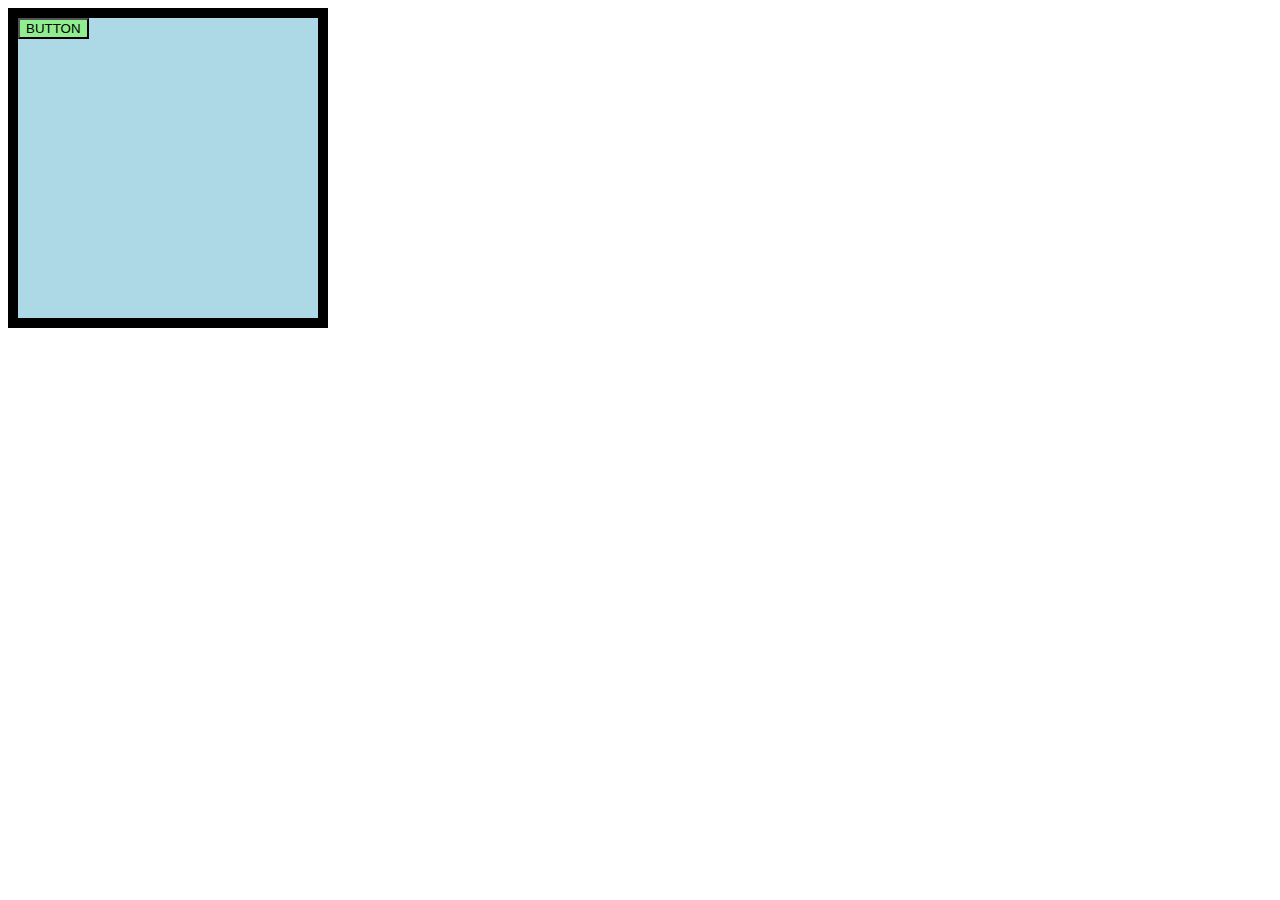
<file: random_Practice/index.html>
<!DOCTYPE html>

<head>
    <title>Random Practicing</title>
    <link rel="stylesheet" href="style.css">
</head>
<body>
    <div class="div"><button id="button">BUTTON</button></div>
    
    <script src="app.js"></script>
</body>
</file>
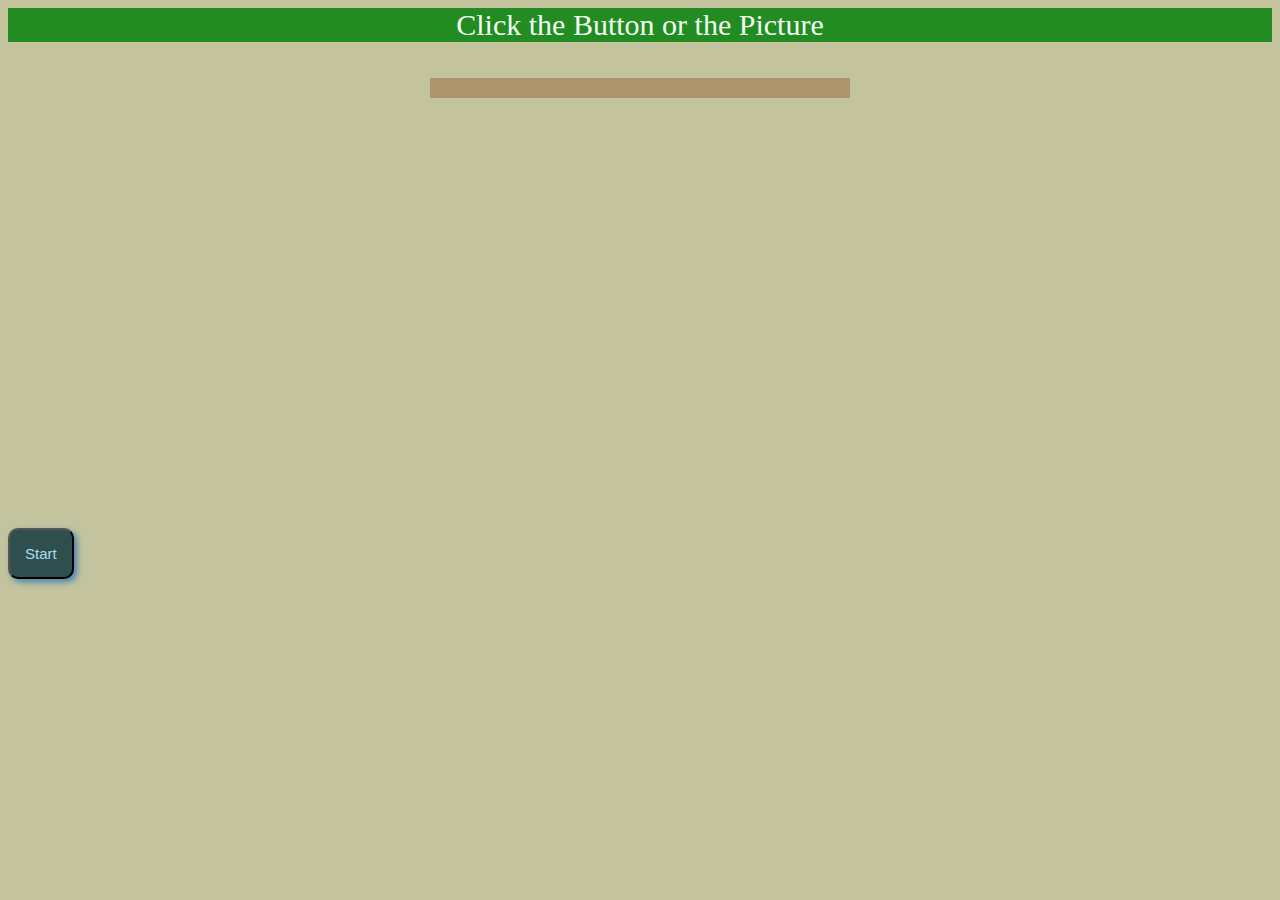
<file: projects/Pre_Course/index.html>
<!DOCTYPE html>
<html lang="en">
<head>
    <meta charset="UTF-8">
    <meta name="viewport" content="width=device-width, initial-scale=1.0">
    <meta http-equiv="X-UA-Compatible" content="ie=edge">
    <title>Pre-Project Page</title>
    <link rel="stylesheet" href="style.css">
</head>
<body>
    <header class="topPage">Click the Button or the Picture</header>
    <br><br> 
    <div id="picBoxDiv"> 
        <img id="picBox" onclick="picButton()">
        <p id="caption"></p>
    </div>
    <div>
        <button id="button" onclick="clickButton()">Start</button>
    </div>

    <script src="app.js"></script>
</body>
</html>
</file>
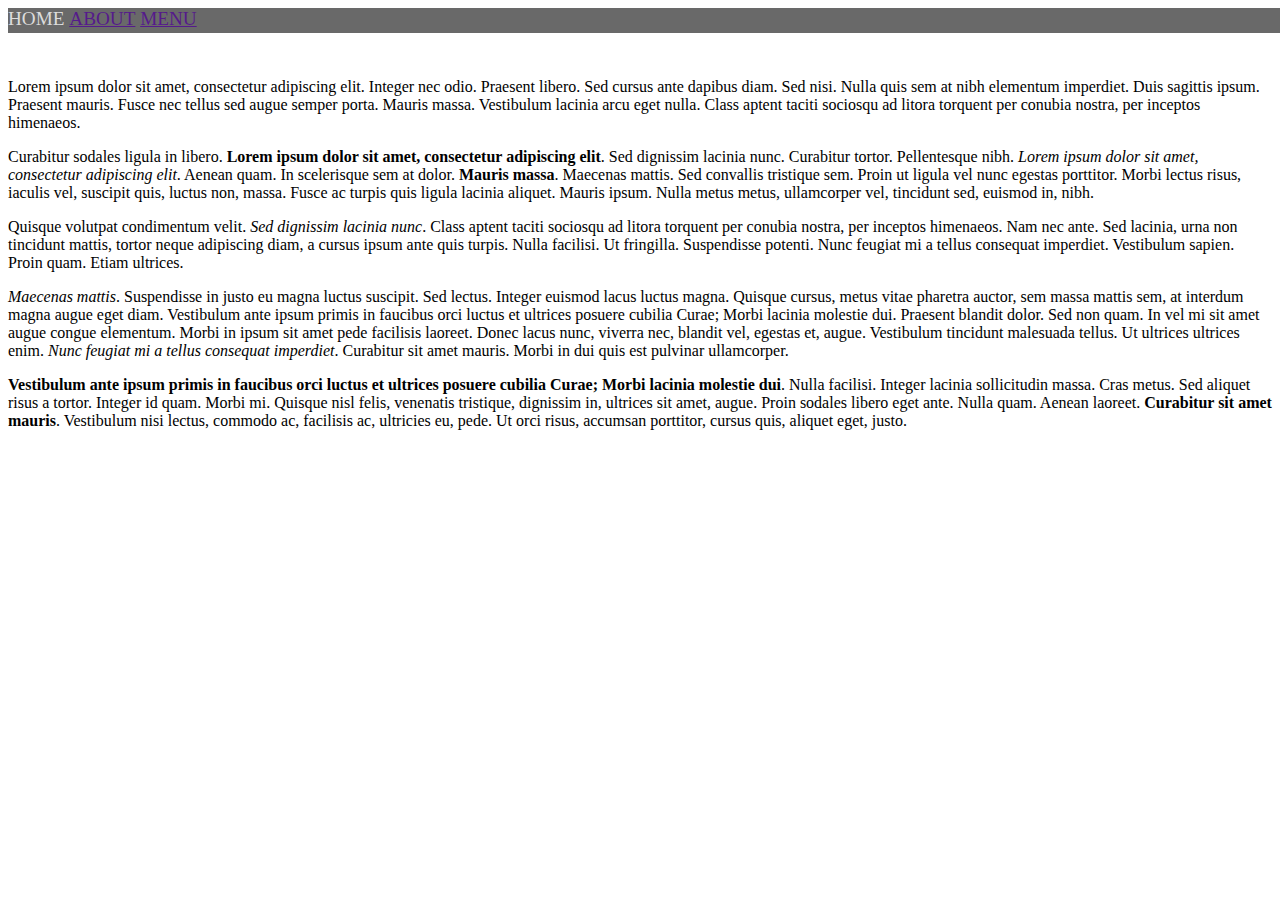
<file: exercises/mod_0/blog_post/index.html>
<!DOCTYPE html>
<head>
    <title>
        Blog Post Exercise
    </title>
    <link rel="stylesheet" href="styles.css">
</head>
<body>
    <div class="navbar">
        <a href=""><div class="home">HOME</div></a>
        <div class="about"><a href="">ABOUT</a></div>
        <div class="menu"><a href="">MENU</a></div>
    </div>
    <header>
    </header><br><br><br>

    <p>Lorem ipsum dolor sit amet, consectetur adipiscing elit. Integer nec odio. Praesent libero. Sed cursus ante dapibus diam. Sed nisi. Nulla quis sem at nibh elementum imperdiet. Duis sagittis ipsum. Praesent mauris. Fusce nec tellus sed augue semper porta. Mauris massa. Vestibulum lacinia arcu eget nulla. Class aptent taciti sociosqu ad litora torquent per conubia nostra, per inceptos himenaeos. </p>

    <p>Curabitur sodales ligula in libero. <b>Lorem ipsum dolor sit amet, consectetur adipiscing elit</b>. Sed dignissim lacinia nunc. Curabitur tortor. Pellentesque nibh. <i>Lorem ipsum dolor sit amet, consectetur adipiscing elit</i>. Aenean quam. In scelerisque sem at dolor. <b>Mauris massa</b>. Maecenas mattis. Sed convallis tristique sem. Proin ut ligula vel nunc egestas porttitor. Morbi lectus risus, iaculis vel, suscipit quis, luctus non, massa. Fusce ac turpis quis ligula lacinia aliquet. Mauris ipsum. Nulla metus metus, ullamcorper vel, tincidunt sed, euismod in, nibh. </p>
    
    <p>Quisque volutpat condimentum velit. <i>Sed dignissim lacinia nunc</i>. Class aptent taciti sociosqu ad litora torquent per conubia nostra, per inceptos himenaeos. Nam nec ante. Sed lacinia, urna non tincidunt mattis, tortor neque adipiscing diam, a cursus ipsum ante quis turpis. Nulla facilisi. Ut fringilla. Suspendisse potenti. Nunc feugiat mi a tellus consequat imperdiet. Vestibulum sapien. Proin quam. Etiam ultrices. </p>
    
    <p><i>Maecenas mattis</i>. Suspendisse in justo eu magna luctus suscipit. Sed lectus. Integer euismod lacus luctus magna. Quisque cursus, metus vitae pharetra auctor, sem massa mattis sem, at interdum magna augue eget diam. Vestibulum ante ipsum primis in faucibus orci luctus et ultrices posuere cubilia Curae; Morbi lacinia molestie dui. Praesent blandit dolor. Sed non quam. In vel mi sit amet augue congue elementum. Morbi in ipsum sit amet pede facilisis laoreet. Donec lacus nunc, viverra nec, blandit vel, egestas et, augue. Vestibulum tincidunt malesuada tellus. Ut ultrices ultrices enim. <i>Nunc feugiat mi a tellus consequat imperdiet</i>. Curabitur sit amet mauris. Morbi in dui quis est pulvinar ullamcorper. </p>
    
    <p><b>Vestibulum ante ipsum primis in faucibus orci luctus et ultrices posuere cubilia Curae; Morbi lacinia molestie dui</b>. Nulla facilisi. Integer lacinia sollicitudin massa. Cras metus. Sed aliquet risus a tortor. Integer id quam. Morbi mi. Quisque nisl felis, venenatis tristique, dignissim in, ultrices sit amet, augue. Proin sodales libero eget ante. Nulla quam. Aenean laoreet. <b>Curabitur sit amet mauris</b>. Vestibulum nisi lectus, commodo ac, facilisis ac, ultricies eu, pede. Ut orci risus, accumsan porttitor, cursus quis, aliquet eget, justo. </p>
    
    
</body>
</file>
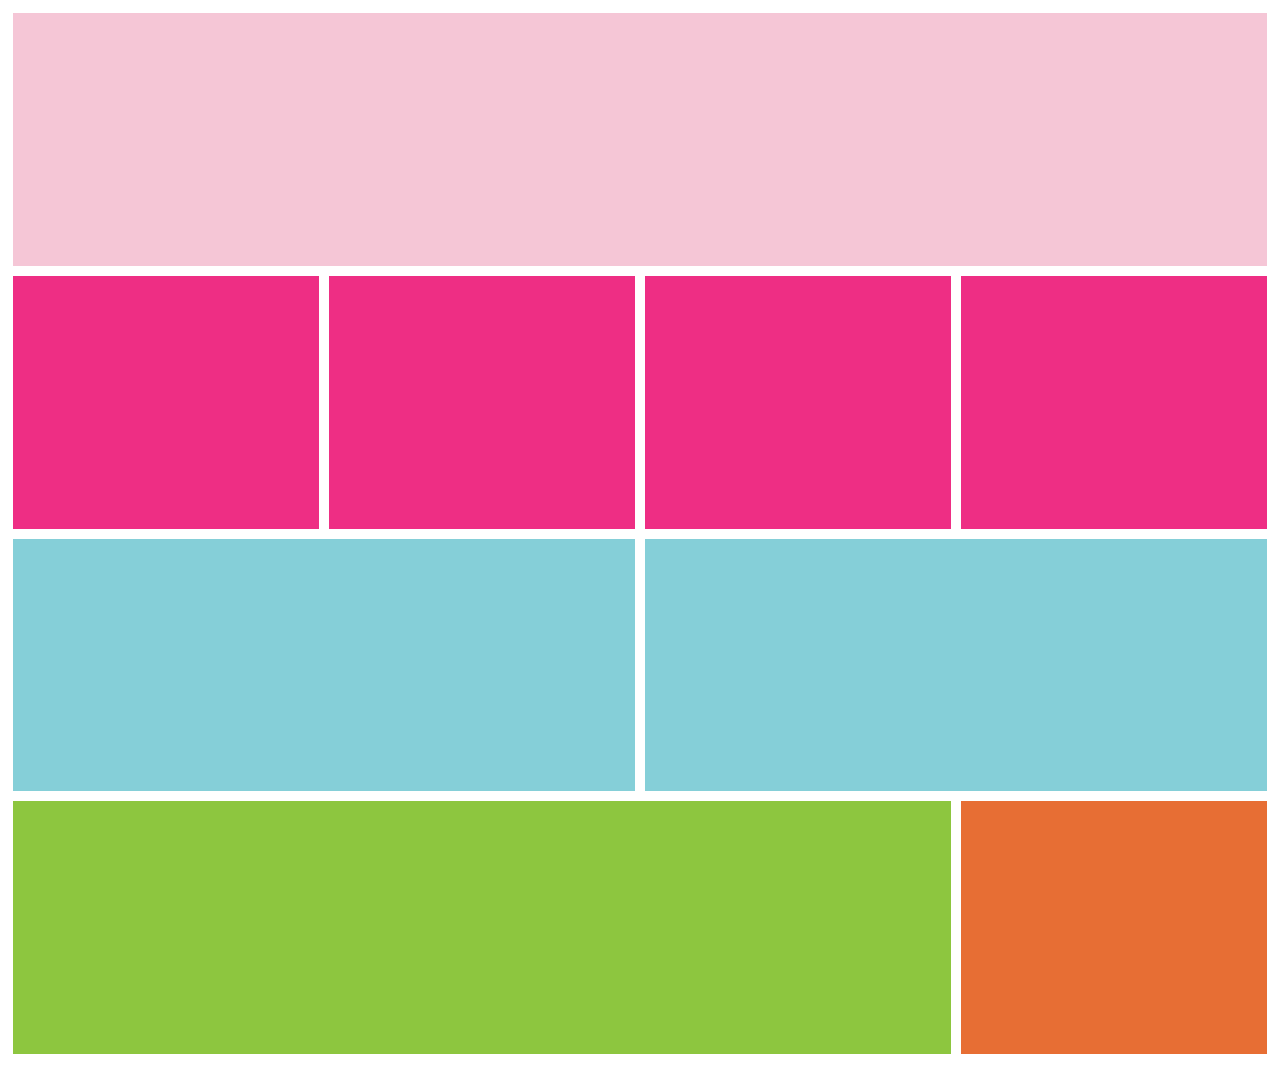
<file: exercises/mod_0/color_grid_from_scratch/index.html>
<!DOCTYPE html>
<head>
    <title>
        color grid
    </title>
    <link rel="stylesheet" href="style.css">
</head>
<Body>
    <div id=lightpinkbox></div><br>
    <div id=pinkbox></div>
    <div id=pinkbox></div>
    <div id=pinkbox></div>
    <div id=pinkbox></div><br>
    <div id=bluebox></div>
    <div id=bluebox></div><br>
    <div id=greenbox></div>
    <div id=orangebox></div>
</Body>
</file>
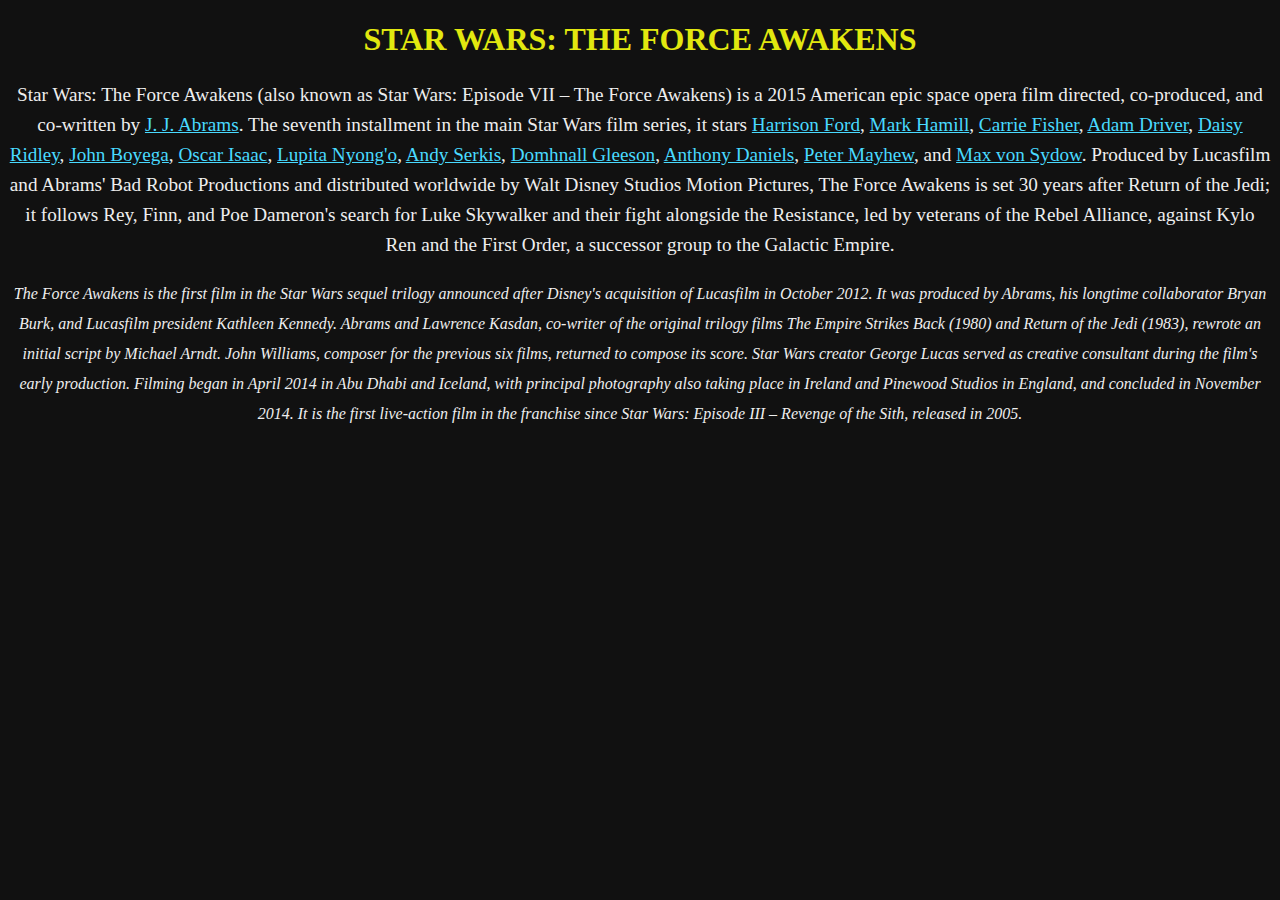
<file: exercises/mod_0/css-wars/index.html>
<!DOCTYPE html>
<html lang="en">
<head>
    <meta charset="UTF-8">
    <title>Selectorize</title>
    <link rel="stylesheet" type="text/css" href="styles.css">
</head>
<body>
<!--need items to change with tags-->
<section>

    <h1>STAR WARS: THE FORCE AWAKENS</h1>
    <p>Star Wars: The Force Awakens (also known as Star Wars: Episode VII – The Force Awakens) is a 2015 American epic
        space opera film directed, co-produced, and co-written by <span class="credits">J. J. Abrams</span>. The seventh
        installment in the main Star
        Wars film series, it stars <span class="credits">Harrison Ford</span>, <span class="credits">Mark Hamill</span>,
        <span class="credits">Carrie Fisher</span>, <span class="credits">Adam Driver</span>, <span class="credits">Daisy Ridley</span>,
        <span class="credits">John Boyega</span>, <span class="credits">Oscar Isaac</span>, <span class="credits">Lupita Nyong'o</span>,
        <span class="credits">Andy Serkis</span>, <span class="credits">Domhnall Gleeson</span>, <span class="credits">Anthony Daniels</span>,
        <span class="credits">Peter Mayhew</span>, and <span class="credits">Max von Sydow</span>.
        Produced by Lucasfilm and Abrams' Bad Robot Productions and distributed worldwide by Walt Disney Studios Motion
        Pictures, The Force Awakens is set 30 years after Return of the Jedi; it follows Rey, Finn, and Poe Dameron's
        search for Luke Skywalker and their fight alongside the Resistance, led by veterans of the Rebel Alliance,
        against Kylo Ren and the First Order, a successor group to the Galactic Empire.</p>

    <p id="film-description">
        The Force Awakens is the first film in the Star Wars sequel trilogy announced after Disney's acquisition of
        Lucasfilm in October 2012. It was produced by Abrams, his longtime collaborator Bryan Burk, and Lucasfilm
        president Kathleen Kennedy. Abrams and Lawrence Kasdan, co-writer of the original trilogy films The Empire
        Strikes Back (1980) and Return of the Jedi (1983), rewrote an initial script by Michael Arndt. John Williams,
        composer for the previous six films, returned to compose its score. Star Wars creator George Lucas served as
        creative consultant during the film's early production. Filming began in April 2014 in Abu Dhabi and Iceland,
        with principal photography also taking place in Ireland and Pinewood Studios in England, and concluded in
        November 2014. It is the first live-action film in the franchise since Star Wars: Episode III – Revenge of the
        Sith, released in 2005.
    </p>
</section>
</body>
</html>
</file>
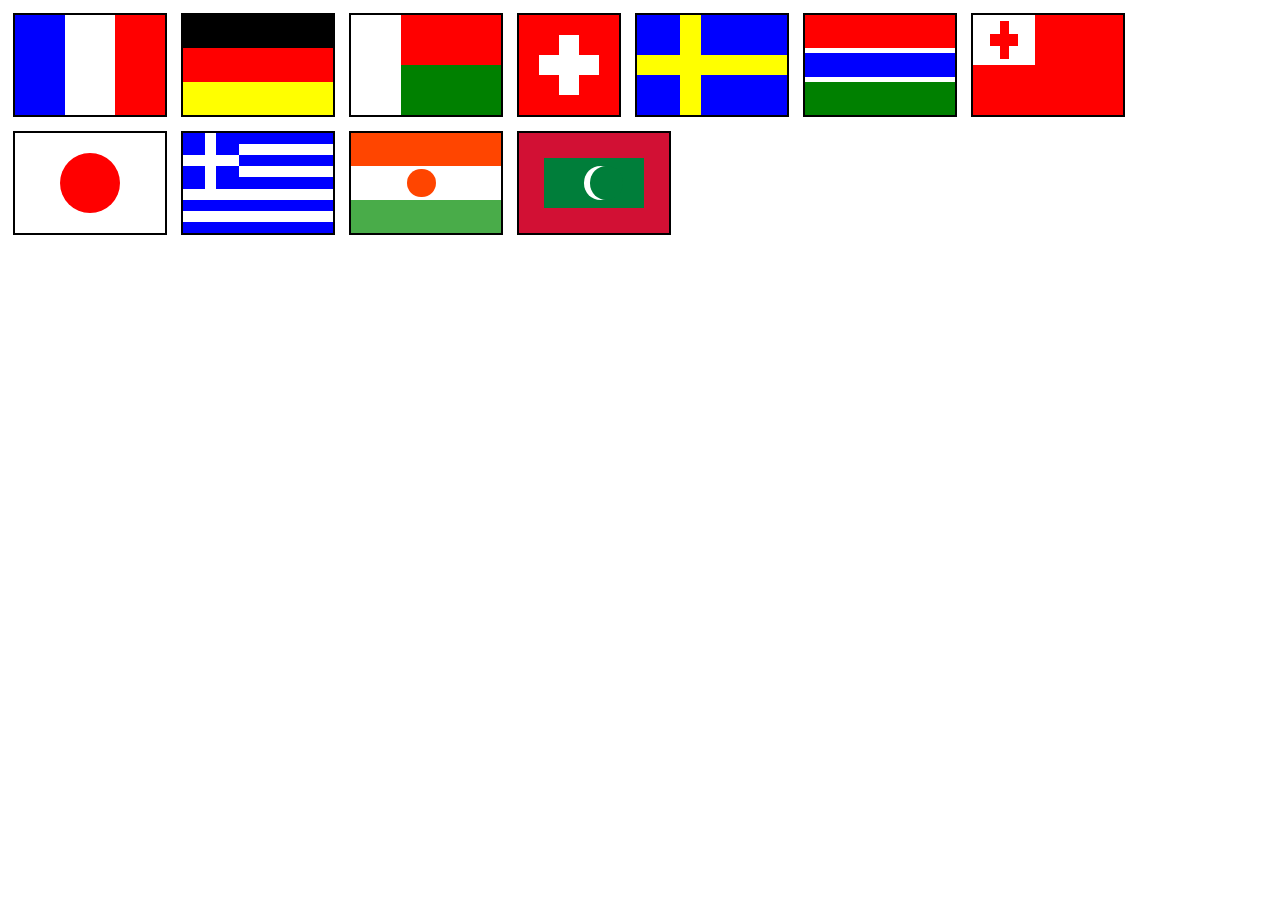
<file: exercises/mod_0/flags/index.html>
<!DOCTYPE html>
<head>
    <title>Flags Assignment</title>
    <link rel="stylesheet" href="style.css">
</head>

<body>
    
    <div class="main_div_France">
        <div id=France_blue>
        </div>
        <div id=France_red>
        </div>
    </div>
    
    <div class="main_div_Germany">
        <div id=Germany_black>
        </div>
        <div id=Germany_red>
        </div>
        <div id=Germany_yellow>
        </div>
    </div>
    
    <div class="main_div_Madagascar">
        <div id=Madagascar_white>
        </div>
        <div id=Madagascar_red>
        </div>
        <div id=Madagascar_green>
        </div>
    </div>
    
    <div class="main_div_Switzerland">
        <div id=Switzerland_White>
        </div>
        <div id=Switzerland_white>
        </div>
    </div>
    
    <div class="main_div_Sweden">
        <div id=Sweden_Yellow>
        </div>
        <div id=Sweden_yellow>
        </div>
    </div>
    
    <div class="main_div_Gambia">
        <div id=Gambia_white>
        </div>
        <div id=Gambia_red>
        </div>
        <div id=Gambia_blue>
        </div>
        <div id=Gambia_green>
        </div>
    </div>
    
    <div class="main_div_Tonga">
        <div id=Tonga_red>
        </div>
        <div id=Tonga_white>
            <div id=Tonga_red_vert>
            </div>
            <div id=Tonga_red_hor>
            </div>
        </div>
    </div>
    
    <div class="main_div_Japan">
        <div id=Japan_red>
        </div>
    </div>
    
    <div class="main_div_Greece">
        <div id=Greece_white>
        </div>
        <div id=Greece_white2>
        </div>
        <div id=Greece_white3>
        </div>
        <div id=Greece_white4>
        </div>
        <div id=Greece_blue>
            <div id=Greece_white_vert>
            </div>
            <div id=Greece_white_hor>
            </div>
        </div>
    </div>
    <div class="main_div_Niger">
        <div id=Niger_orange>
        </div>
        <div id=Niger_green>
        </div>
        <div id=Niger_circle>
        </div>
    </div>
    
    <div class="main_div_Maldives">
        <div id=Maldives_green_box>
        </div>
        <div id=Maldives_white_circle>
        </div>
        <div id=Maldives_green_circle>
        </div>
    </div>
    

</body>
</file>
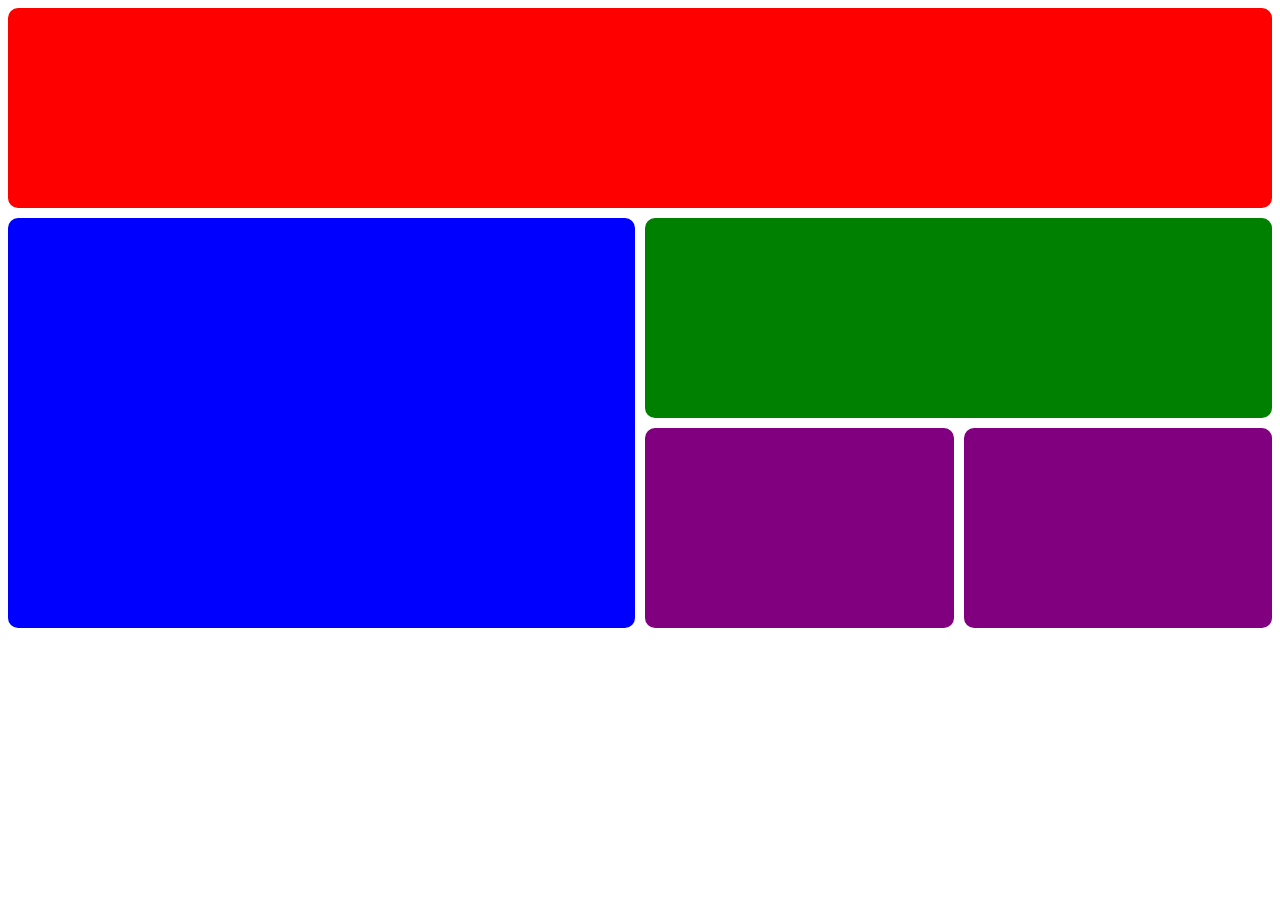
<file: exercises/mod_1/CSS_Practice_Grid/index.html>
<!DOCTYPE html>
<html lang="en">
<head>
    <meta charset="UTF-8">
    <meta name="viewport" content="width=device-width, initial-scale=1.0">
    <meta http-equiv="X-UA-Compatible" content="ie=edge">
    <title>CSS Grid Practice</title>
    <link rel="stylesheet" href="style.css">
</head>
<body>
    <div class="grid1">
        <div class="red"></div>
        <div class="blue"></div>
        <div class="green"></div>
        <div class="purple"></div>
        <div class="yellow"></div>
    </div>
</body>

</html>
</file>
<file: random_Practice/style.css>
.div{
    display: block;
    height: 300px;
    width: 300px;
    border: solid 10px black;
    background-color:lightblue;
}
#button{
    background-color: lightgreen;
}
</file>
<file: projects/Pre_Course/style.css>
body {
    background-color: rgba(162, 163, 102, 0.644);
}
.topPage {
    background-color: forestgreen;
    color: honeydew;
    font-size: 30px;
    text-align: center;
}
button {
    background-color: darkslategray;
    color: rgb(169, 222, 240);
    padding: 15px;
    display: block;
    font-size: 15px ;
    transition: .5s;
    border-radius: 10px;
    box-shadow: steelblue 3px 3px 6px;
}
button:hover {
    background-color: slategrey;
}
#caption {
    font-family: sans-serif;
    font-size: 20px;
    text-align: center;
    text-shadow: steelblue 1px 2px 2px;
    transition: .5s;
}
#clickButton {
    width: 400px;
    padding: 15px ;
    background-color: rgba(156, 108, 63, 0.521);
    margin-left: auto;
    margin-right: auto;
    display: block;
    box-shadow: steelblue 3px 3px 6px;
    border-radius: 10px;
    transition: .5s;
}
#picBoxDiv {
    height: 450px;
}
#picBox {
    width: 400px;
    padding: 10px ;
    background-color: rgba(156, 108, 63, 0.521);
    margin-left: auto;
    margin-right: auto;
    display: block;
}
/* #test{
    height: 250px;
    width: 325px;
    border: solid red 2px;
} */
</file>
<file: exercises/mod_0/blog_post/styles.css>
.navbar {
    display: block;
    position: fixed;
    background-color: dimgrey;
    font-size: larger;
    color: gainsboro;
    height: 25px;
    width: 100%;
}
.home {
    text-decoration: none;
    display: inline-block;
    position: relative;
    color: gainsboro;
    left: auto;
}
.about {
    display: inline-block;
    position: relative;
    color: gainsboro;
    left: auto;

}
.menu {
    display: inline-block;
    position: relative;
    color: gainsboro;
    left: auto;
}
.home.hover {
    text-decoration: lightskyblue;
}
</file>
<file: exercises/mod_0/color_grid_from_scratch/style.css>
* {
    box-sizing: border-box;
    font-size: 0px;

}
div {
    padding: 10%;
    height: auto;
    
  }
#lightpinkbox{
    background-color: #f5c6d6;
    display: block;
    width: 100%;
    border: 5px solid white;
}
#pinkbox{
    display: inline-block;
    Background-color: #EE2E84;
    width: 25%;
    border: 5px solid white;

}
#bluebox{
    display: inline-block;
    background-color: #85CFD8;
    border: 5px solid white;
    width: 50%;
}
#greenbox{
    display: inline-block;
    background-color: #8DC63F;
    width: 75%;
    border: 5px solid white;

}
#orangebox{
    display: inline-block;
    background-color: #E76E34;
    width: 25%;
    border: 5px solid white;

}
</file>
<file: exercises/mod_0/css-wars/styles.css>
body {
    background-color: #111111;
}
h1 {
    color: #E2E80F;
    text-align: center;
    font-size: xx-large;
}
p {
    color: #eeeeee;
    font-size: larger;
    line-height: 30px;
    text-align: center;
}
span.credits {
    color: #49daff;
    text-decoration: underline;
}
span.credits:hover {
    cursor: grab;
}
#film-description {
    font-size: medium;
    font-style: italic;
}
</file>
<file: exercises/mod_0/flags/style.css>
.main_div_France{
    height: 100px;
    width: 150px;
    border: 2px solid black;
    margin: 5px;
    background-color: white;
    padding: none;
    display: inline-block;
}
#France_blue{
    height: 100%;
    width: 33.3%;
    background-color: blue;
    display: inline-block;
    float: left;
}
#France_red{
    height: 100%;
    width: 33.3%;
    background-color: red;
    display: inline-block;
    float: right;
}
.main_div_Germany{
    height: 100px;
    width: 150px;
    border: 2px solid black;
    margin: 5px;
    background-color: white;
    padding: none;
    display: inline-block;
}
#Germany_black{
    height: 33.3%;
    width: 100%;
    background-color: black;
    /* display: block; */
    float: top;
}
#Germany_red{
    height: 33.3%;
    width: 100%;
    background-color: red;
    /* display: block; */
    float: center;
}
#Germany_yellow{
    height: 33.3%;
    width: 100%;
    background-color: yellow;
    /* display: block; */
    float: bottom;
}
.main_div_Madagascar{
    height: 100px;
    width: 150px;
    border: 2px solid black;
    margin: 5px;
    background-color: white;
    padding: none;
    display: inline-block;
}
#Madagascar_white{
    height: 100%;
    width: 33.3%;
    background-color: white;
    /* display: block; */
    float: left;
}
#Madagascar_red{
    height: 50%;
    width: 100%;
    background-color: red;
    /* display: block; */
    float: top;
}
#Madagascar_green{
    height: 50%;
    width: 100%;
    background-color: green;
    /* display: block; */
    position: bottom;
}
.main_div_Switzerland{
    height: 100px;
    width: 100px;
    border: 2px solid black;
    margin: 5px;
    background-color: red;
    padding: none;
    display: inline-block;
    position: relative;
}
#Switzerland_White{
    height: 60%;
    width: 20%;
    background-color: white;
    /* display: block; */
    position: absolute;
    top: 20%;
    left: 40%
}
#Switzerland_white{
    height: 20%;
    width: 60%;
    background-color: white;
    /* display: block; */
    position: absolute;
    top: 40%;
    left: 20%
}
.main_div_Sweden{
    height: 100px;
    width: 150px;
    border: 2px solid black;
    margin: 5px;
    background-color: blue;
    padding: none;
    display: inline-block;
    position: relative;
}
#Sweden_Yellow{
    height: 100%;
    width: 14.2%;
    background-color: yellow;
    /* display: block; */
    position: absolute;
    left:28.4%;
    z
}
#Sweden_yellow{
    height: 20%;
    width: 100%;
    background-color: yellow;
    /* display: block; */
    position: absolute;
    top: 40%;
}
.main_div_Gambia{
    height: 100px;
    width: 150px;
    border: 2px solid black;
    margin: 5px;
    background-color: white;
    padding: none;
    display: inline-block;
    position: relative;
}
#Gambia_red{
    height: 33.3%;
    width: 100%;
    background-color: red;
    /* display: block; */
    position: absolute;
    top: 0; 
}
#Gambia_blue{
    height: 23.3%;
    width: 100%;
    background-color: blue;
    /* display: block; */
    position: absolute;
    top: 38.3%; 
}
#Gambia_green{
    height: 33.3%;
    width: 100%;
    background-color: green;
    /* display: block; */
    position: absolute;
    /* top: 66.6%;  */
    bottom: 0;
}
.main_div_Tonga{
    height: 100px;
    width: 150px;
    border: 2px solid black;
    margin: 5px;
    background-color: red;
    padding: none;
    display: inline-block;
    /* position: relative; */
}
#Tonga_white{
    height: 50%;
    width: 41.6%;
    background-color: white;
    position: relative;
    top: 0;
    left: 0;
}
#Tonga_red_hor{
    height: 25%;
    width: 45%;
    background-color: red;
    position: absolute;
    top: 37.5%;
    left: 27.5%; 
}
#Tonga_red_vert{
    height: 75%;
    width: 15%;
    background-color: red;
    position: absolute;
    top: 12.5%;
    left: 42.5%;
}
.main_div_Japan{
    height: 100px;
    width: 150px;
    border: 2px solid black;
    margin: 5px;
    background-color: white;
    padding: none;
    display: inline-block;
    position: relative;
}
#Japan_red{
    height: 60%;
    width: 40%;
    border-radius: 50%;
    background-color: red;
    position: absolute;
    top: 20%;
    left: 30%; 
}
.main_div_Greece{
    height: 100px;
    width: 150px;
    border: 2px solid black;
    margin: 5px;
    background-color: blue;
    padding: none;
    display: inline-block;
    position: relative;
}
#Greece_white{
    height: 11.1%;
    width: 100%;
    background-color: white;
    position: absolute;
    top: 11.1%;
    left: 0; 
}
#Greece_white2{
    height: 11.1%;
    width: 100%;
    background-color: white;
    position: absolute;
    top: 33.3%;
    left: 0; 
}
#Greece_white3{
    height: 11.1%;
    width: 100%;
    background-color: white;
    position: absolute;
    top: 55.5%;
    left: 0; 
}
#Greece_white4{
    height: 11.1%;
    width: 100%;
    background-color: white;
    position: absolute;
    top: 77.7%;
    left: 0; 
}
#Greece_blue{
    height: 55.5%;
    width: 37%;
    background-color: blue;
    position: relative;
    top: 0;
    left: 0; 
}
#Greece_white_vert{
    height: 100%;
    width: 20%;
    background-color: white;
    position: absolute;
    left: 40%; 
}
#Greece_white_hor{
    height: 20%;
    width: 100%;
    background-color: white;
    position: absolute;
    top: 40%;
}
.main_div_Niger{
    height: 100px;
    width: 150px;
    border: 2px solid black;
    margin: 5px;
    background-color: white;
    padding: none;
    display: inline-block;
    position: relative;
}
#Niger_orange{
    height: 33.3%;
    width: 100%;
    background-color: orangered;
    position: absolute;
    top: 0;
}
#Niger_green{
    height: 33.3%;
    width: 100%;
    background-color: rgb(73, 172, 73);
    position: absolute;
    bottom: 0;
}
#Niger_circle{
    height: 28.3%;
    width: 18.86%;
    border-radius: 50%;
    background-color: orangered;
    position: absolute;
    top: 35.85%;
    left: 37.5%;
}
.main_div_Maldives{
    height: 100px;
    width: 150px;
    border: 2px solid black;
    margin: 5px;
    background-color: rgb(210, 16, 52);
    padding: none;
    display: inline-block;
    position: relative;
}
#Maldives_green_box{
    height: 50%;
    width: 66.6%;
    background-color: rgb(0, 126, 58);
    position: relative;
    top: 25%;
    left: 16.6%;
}
#Maldives_white_circle{
    height: 33.3px;
    width: 33.3px;
    border-radius: 50%;
    background-color: white;
    position: absolute;
    top: 33.3%;
    left: 43%;
}
#Maldives_green_circle{
    height: 33.3px;
    width: 33.3px;
    border-radius: 50%;
    background-color: rgb(0, 126, 58);
    position: absolute;
    top: 33.3%;
    left: 47%;
}
</file>
<file: exercises/mod_1/CSS_Practice_Grid/style.css>
.grid1 {
    display: grid;
    grid-template-columns: repeat(4, 1fr);
    grid-template-rows: repeat(3, 200px);
    grid-gap: 10px;

}
div {
    border-radius: 10px;
}
.red {
    background-color: red;
    grid-column: 1 / 5;
    grid-row: 1 / 2;
}
.blue {
    background-color: blue;
    grid-column: 1 /3;
    grid-row: 2 / 4;
}
.green {
    background-color: green;
    grid-column: 3 / 5;
    grid-row: 2 / 3;
}
.purple {
    background-color: purple;
    grid-column: 3 / 4;
    grid-row: 3 / 4;
}
.yellow {
    background-color: purple;
    grid-column: 4 / 5;
    grid-row: 3 / 4;
}

@media only screen and (min-width 200px) {

}
</file>
